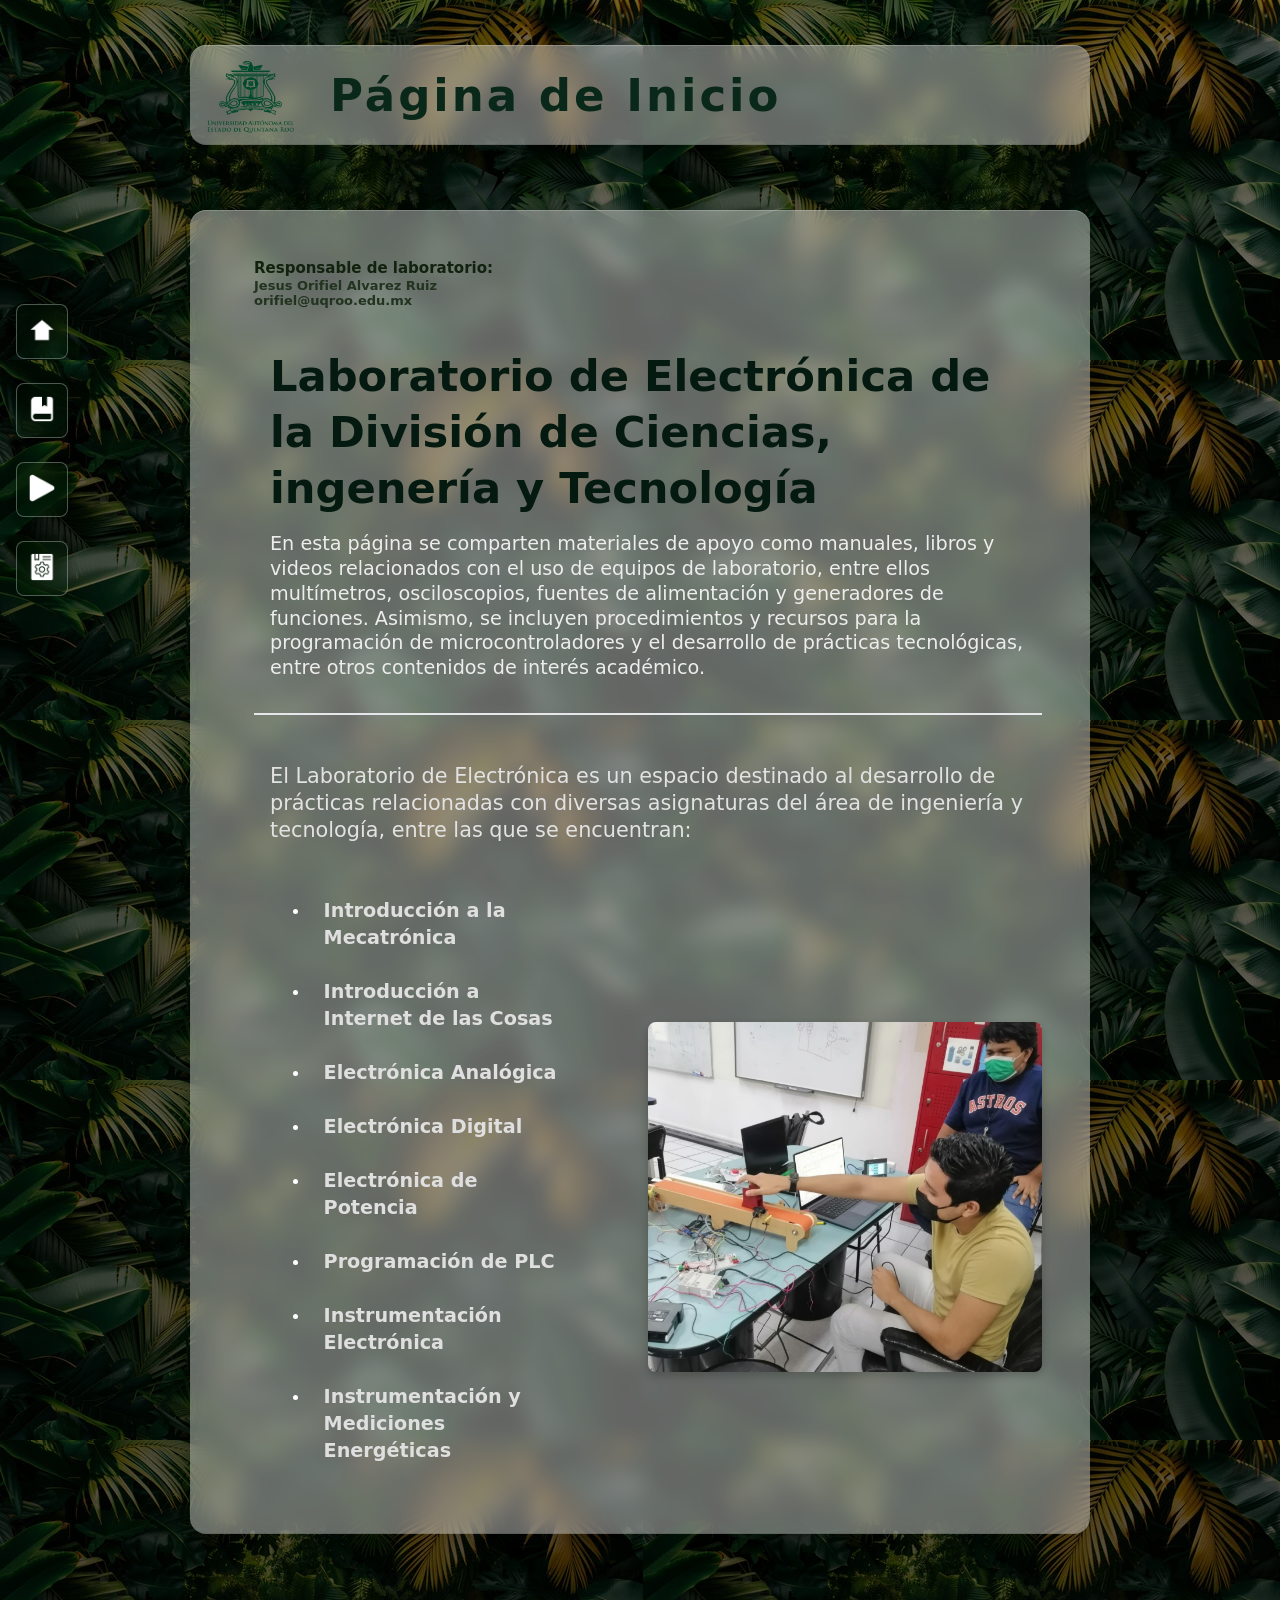
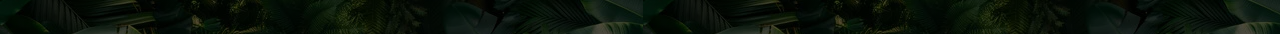
<file: index.html>
<!DOCTYPE html>
<html lang="es">
<head>
    <meta charset="UTF-8">
    <meta name="viewport" content="width=device-width, initial-scale=1.0">
    <title>Inicio | Lab. Electrónica UQROO</title>
    <link rel="icon" type="image/png" href="assets/uqrooGreen.png">
    <link rel="stylesheet" href="CSS/index.css">
    <link rel="stylesheet" href="CSS/share.css">
    <script src="JS/index.js"></script>
    <script src="JS/share.js"></script>

</head>


<header>
    <div class="inicio-header">
        <img src="assets/uqrooGreen.png" alt="Logo UQROO">
        <h1>Página de Inicio</h1>

    </div>
</header>

<body>
    <div id="sidebar-placeholder"></div>

   
    <div class="container">
        <div style="line-height: 20px; font-size: 15px; font-weight: 900; color: rgb(17, 34, 14);"><p>Responsable de laboratorio:</p></div>
        <p style="font-size: 13px; font-weight: 700; color: rgb(34, 51, 32);">Jesus Orifiel Alvarez Ruiz</p>
        <p style="font-size: 13px; font-weight: 700; color: rgb(34, 51, 32);">orifiel@uqroo.edu.mx</p>
        
    <div class="header">
        <h1>Laboratorio de Electrónica de la División de Ciencias, ingenería y Tecnología</h1>
        <h3>En esta página se comparten materiales de apoyo como manuales, libros y videos relacionados con el uso de equipos de laboratorio, entre ellos multímetros, osciloscopios, fuentes de alimentación y generadores de funciones.
Asimismo, se incluyen procedimientos y recursos para la programación de microcontroladores y el desarrollo de prácticas tecnológicas, entre otros contenidos de interés académico.</h3>
    </div>
    <div class="centered-text">
        <p>
El Laboratorio de Electrónica es un espacio destinado al desarrollo de prácticas relacionadas con diversas asignaturas del área de ingeniería y tecnología, entre las que se encuentran:</p>

    </div>
   
     <div class="row-container">

    <div class="information-form">

        <ul class="card">
            <li><h4>Introducción a la Mecatrónica</h4></li>
            <li><h4>Introducción a Internet de las Cosas</h4></li>
            <li><h4>Electrónica Analógica</h4></li>
            <li><h4>Electrónica Digital</h4></li>
            <li><h4>Electrónica de Potencia</h4></li>
            <li><h4>Programación de PLC</h4></li>
            <li><h4>Instrumentación Electrónica</h4></li>
            <li><h4>Instrumentación y Mediciones Energéticas</h4></li>
        </ul>

    </div>

    <div class="column-container" >
        <div class="slider">
            <div class="slide"><img src="assets/foto1.jpg" alt="Slide 1"></div>
            <div class="slide"><img src="assets/foto2.jpg" alt="Slide 2"></div>
            <div class="slide"><img src="assets/foto3.jpg" alt="Slide 3"></div>
            <div class="slide"><img src="assets/foto4.jpg" alt="Slide 4"></div>
            <div class="slide"><img src="assets/foto5.jpg" alt="Slide 5"></div>
            <div class="slide"><img src="assets/foto1.jpg" alt="Slide 1"></div>
        </div>
    </div>   

    </div>
    
    </div>
</div>
    
</body>

</html>
</file>
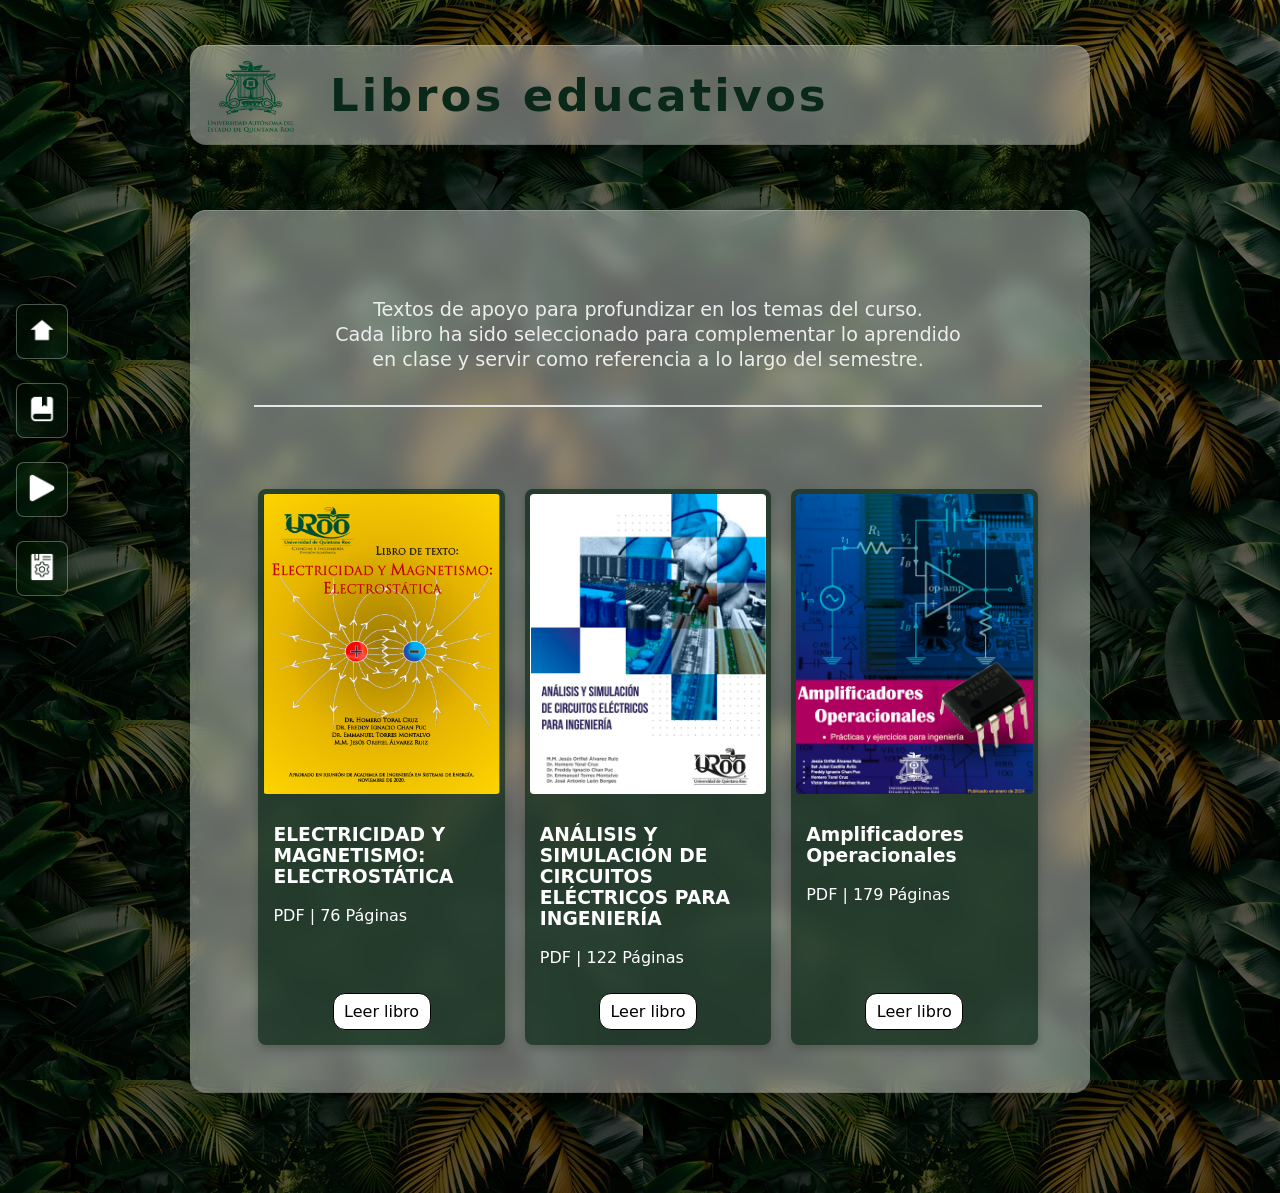
<file: HTML/books.html>
<!DOCTYPE html>
<html lang="es">
<head>
    <meta charset="UTF-8">
    <meta name="viewport" content="width=device-width, initial-scale=1.0">
    <title>Libros | Lab. Electrónica UQROO</title>
    <link rel="icon" type="image/png" href="../assets/uqrooGreen.png">
    <link rel="stylesheet" href="../CSS/share.css">
    <link rel="stylesheet" href="../CSS/books.css">
    <script src="../JS/share.js"></script>
</head>

<header>
    <div class="inicio-header">
        <img src="../assets/uqrooGreen.png" alt="Logo UQROO">
        <h1>Libros educativos</h1>

    </div>
</header>


<body>
  <div id="sidebar-placeholder"></div>
  <div class="container"> 
    <div class="header" style="text-align: center;">
        <h3>Textos de apoyo para profundizar en los temas del curso. <br> Cada libro ha sido seleccionado para complementar lo aprendido <br>en clase y servir como referencia a lo largo del semestre.</h3>
    </div>

   <section class="books-section">
    <div class="books-container">
        <div class="book-card">
            <div class="book-image-container">
                <img src="../assets/libro1.png" alt="Portada: Electrostática" style="width:200px ; height: 250px;">
            </div>
            <div class="book-content">
                <h3>ELECTRICIDAD Y MAGNETISMO:
                    ELECTROSTÁTICA</h3><br>
                    <span class="book-meta">
                        PDF | 76 Páginas
                    </span>
            </div>
            <div class="book-button">
                     <a href="../Books/electrostatica.pdf" target="_blank" >
                    Leer libro
                        
                    </a>
                </div>
        </div>

        <div class="book-card">
            <div class="book-image-container">
                <img src="../assets/libro2.png" alt="Portada: Análisis y Simulación de Circuitos Eléctricos" style="width:200px ; height: 250px;">
            </div>
            <div class="book-content">
                <h3>ANÁLISIS Y SIMULACIÓN DE CIRCUITOS ELÉCTRICOS PARA INGENIERÍA</h3><br>
                    <span class="book-meta">
                        PDF | 122 Páginas
                    </span>
            </div>
            <div class="book-button">
                     <a href="../Books/analisis-simulacion-circuitos-electricos.pdf" target="_blank" >
                    Leer libro
                        
                    </a>
                </div>
        </div>

        <div class="book-card">
            <div class="book-image-container">
                <img src="../assets/libro3.png" alt="Portada: Amplificadores Operacionales" style="width:200px ; height: 250px;">
            </div>
            <div class="book-content">
                <h3>Amplificadores Operacionales</h3><br>
                    <span class="book-meta">
                        PDF | 179 Páginas
                    </span>
                   
            </div>
                            <div class="book-button">
                     <a href="../Books/amplificadores-operacionales.pdf" target="_blank" >
                    Leer libro
                        
                    </a>
                </div>
        </div>
    </div>

    

   </section>
    
  </div>
 
</body>
</html>
</file>
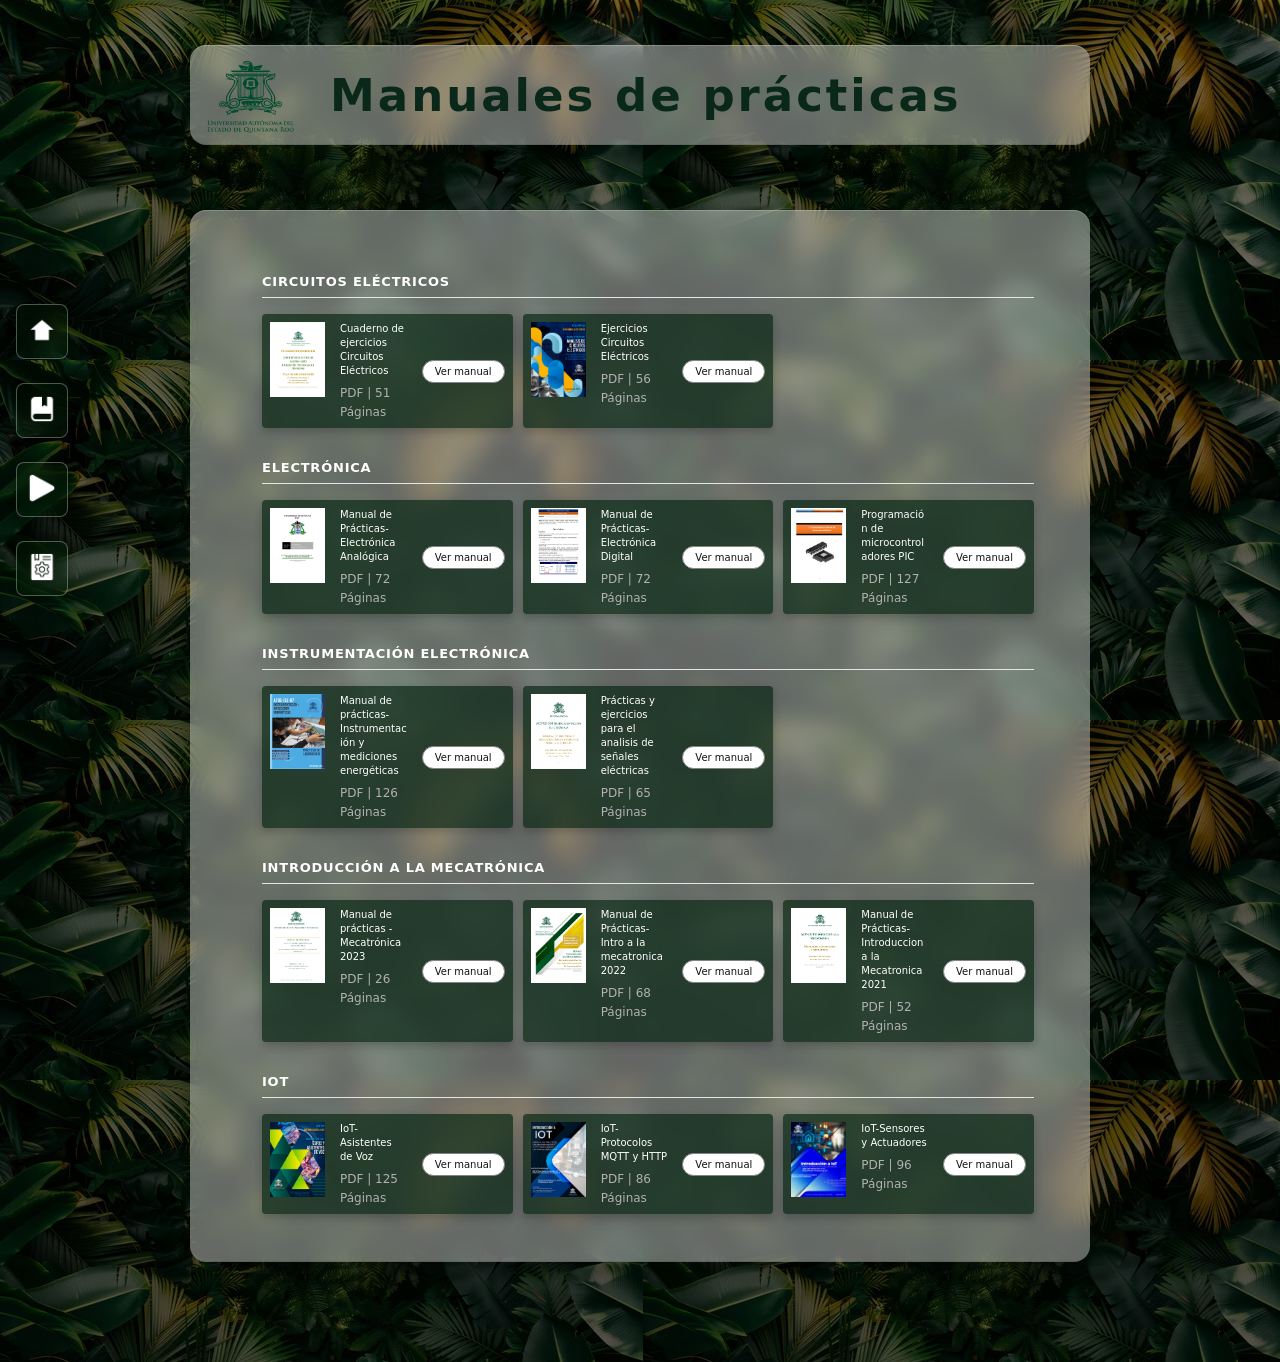
<file: HTML/manuals.html>
<!DOCTYPE html>
<html lang="es">
<head>
    <meta charset="UTF-8">
    <meta name="viewport" content="width=device-width, initial-scale=1.0">
    <title>Manuales | Lab. Electrónica UQROO</title>
    <link rel="icon" type="image/png" href="../assets/uqrooGreen.png">
    <link rel="stylesheet" href="../CSS/share.css">
    <link rel="stylesheet" href="../CSS/manuals.css">
    <script src="../JS/share.js"></script>
</head>
<header>
    <div class="inicio-header">
        <img src="../assets/uqrooGreen.png" alt="Logo UQROO">
        <h1>Manuales de prácticas</h1>

    </div>
</header>

<body>
    <div id="sidebar-placeholder"></div>
    <div class="m-container">


        <section class="manuals-section">
                <div class="manuals-container">


                    <div class="Circuitos-container">
                            <div><h2>Circuitos Eléctricos</h2></div>
                            <div class="cards-row">
                        <div class="manual-card">
                            <div class="book-image-container">
                                <img src="../assets/manual1.png" alt="Portada: Cuaderno de ejercicios Circuitos Eléctricos">
                            </div>
                            <div class="book-content">
                                <h4>Cuaderno de ejercicios Circuitos Eléctricos</h4>
                                    <span class="book-meta">
                                        PDF | 51 Páginas
                                    </span>
                            </div>
                                <div class="book-button">
                                    <a href="../Manuals/Circuitos-Electricos/cuaderno-ejercicios-circuitos-electricos.pdf" target="_blank" >
                                    Ver manual
                                    
                                    </a>
                                </div>
                        </div>


                                <div class="manual-card">
                                    <div class="book-image-container">
                                        <img src="../assets/manual2.png" alt="Portada: Ejercicios Circuitos Eléctricos">
                                    </div>
                                    <div class="book-content">
                                        <h4>Ejercicios Circuitos Eléctricos</h4>
                                            <span class="book-meta">
                                                PDF | 56 Páginas
                                            </span>
                                    </div>
                                    <div class="book-button">
                                        <a href="../Manuals/Circuitos-Electricos/ejercicios-circuitos-electricos.pdf" target="_blank" >
                                        Ver manual
                                        
                                        </a>
                                    </div>
                                </div>
                            </div>
                        </div>





                        <div class="Circuitos-container">
                            
                            <div><h2>Electrónica</h2></div>
                            <div class="cards-row">

                            <div class="manual-card">
                                <div class="book-image-container">
                                        <img src="../assets/manual3.png" alt="Portada: Electrónica Analógica">
                                    </div>
                                <div class="book-content">
                                    <h4>Manual de Prácticas- Electrónica Analógica</h4>
                                        <span class="book-meta">
                                            PDF | 72 Páginas
                                        </span>
                                </div>
                                    <div class="book-button">
                                        <a href="../Manuals/Electronica/manual-electronica-analogica.pdf" target="_blank" >
                                        Ver manual
                                        
                                        </a>
                                    </div>
                            </div>


                            <div class="manual-card">
                                <div class="book-image-container">
                                        <img src="../assets/manual4.png" alt="Portada: Electrónica Digital">
                                    </div>
                                <div class="book-content">
                                    <h4>Manual de Prácticas-Electrónica Digital</h4>
                                        <span class="book-meta">
                                            PDF | 72 Páginas
                                        </span>
                                </div>
                                <div class="book-button">
                                    <a href="../Manuals/Electronica/manual-electronica-digital.pdf" target="_blank" >
                                    Ver manual
                                    
                                    </a>
                                </div>
                            </div>


                            <div class="manual-card">
                                <div class="book-image-container">
                                        <img src="../assets/manual5.png" alt="Portada: Programación de microcontroladores PIC">
                                    </div>
                                <div class="book-content">
                                    <h4>Programación de microcontroladores PIC</h4>
                                        <span class="book-meta">
                                            PDF | 127 Páginas
                                        </span>
                                </div>
                                <div class="book-button">
                                    <a href="../Manuals/Electronica/programacion-microcontroladores-pic.pdf" target="_blank" >
                                    Ver manual
                                    
                                    </a>
                                </div>
                            </div>
                            </div>
                        </div>




                        <div class="Circuitos-container">
                            <div><h2>Instrumentación Electrónica</h2></div>
                            <div class="cards-row">
                            <div class="manual-card">
                                <div class="book-image-container">
                                        <img src="../assets/manual6.png" alt="Portada: Instrumentación y mediciones energéticas">
                                    </div>
                                <div class="book-content">
                                    <h4>Manual de prácticas-Instrumentación y mediciones energéticas</h4>
                                        <span class="book-meta">
                                            PDF | 126 Páginas
                                        </span>
                                </div>
                                    <div class="book-button">
                                        <a href="../Manuals/Instrumentacion-Electronica/manual-instrumentacion-mediciones-energeticas.pdf" target="_blank" >
                                        Ver manual
                                        
                                        </a>
                                    </div>
                            </div>


                            <div class="manual-card">
                                <div class="book-image-container">
                                        <img src="../assets/manual7.png" alt="Portada: Análisis de señales eléctricas">
                                    </div>
                                <div class="book-content">
                                    <h4>Prácticas y ejercicios para el analisis de señales eléctricas</h4>
                                        <span class="book-meta">
                                            PDF | 65 Páginas
                                        </span>
                                </div>
                                <div class="book-button">
                                    <a href="../Manuals/Instrumentacion-Electronica/practicas-analisis-senales-electricas.pdf" target="_blank" >
                                    Ver manual
                                    
                                    </a>
                                </div>
                            </div> 
                            </div>
                        </div>




                        <div class="Circuitos-container">
                            
                            <div><h2>Introducción a la mecatrónica </h2></div>
                            <div class="cards-row">

                            <div class="manual-card">
                                <div class="book-image-container">
                                        <img src="../assets/manual8.png" alt="Portada: Mecatrónica 2023">
                                    </div>
                                <div class="book-content">
                                    <h4>Manual de prácticas -Mecatrónica 2023</h4>
                                        <span class="book-meta">
                                            PDF | 26 Páginas
                                        </span>
                                </div>
                                    <div class="book-button">
                                        <a href="../Manuals/Introduccion-Mecatronica/manual-mecatronica-2023.pdf" target="_blank" >
                                        Ver manual
                                        
                                        </a>
                                    </div>
                            </div>


                            <div class="manual-card">
                                <div class="book-image-container">
                                        <img src="../assets/manual9.png" alt="Portada: Intro a la Mecatrónica 2022">
                                    </div>
                                <div class="book-content">
                                    <h4>Manual de Prácticas-Intro a la mecatronica 2022</h4>
                                        <span class="book-meta">
                                            PDF | 68 Páginas
                                        </span>
                                </div>
                                <div class="book-button">
                                    <a href="../Manuals/Introduccion-Mecatronica/manual-mecatronica-2022.pdf" target="_blank" >
                                    Ver manual
                                    
                                    </a>
                                </div>
                            </div>


                            <div class="manual-card">
                                <div class="book-image-container">
                                        <img src="../assets/manual10.png" alt="Portada: Introducción a la Mecatrónica 2021">
                                    </div>
                                <div class="book-content">
                                    <h4>Manual de Prácticas-Introduccion a la Mecatronica 2021</h4>
                                        <span class="book-meta">
                                            PDF | 52 Páginas
                                        </span>
                                </div>
                                <div class="book-button">
                                    <a href="../Manuals/Introduccion-Mecatronica/manual-mecatronica-2021.pdf" target="_blank" >
                                    Ver manual
                                    
                                    </a>
                                </div>
                            </div>
                            </div>
                        </div>






                        <div class="Circuitos-container">
                            <div><h2>IoT</h2></div>
                            <div class="cards-row">

                            <div class="manual-card">
                                <div class="book-image-container">
                                        <img src="../assets/manual11.png" alt="Portada: IoT - Asistentes de Voz">
                                    </div>
                                <div class="book-content">
                                    <h4>IoT-Asistentes de Voz</h4>
                                        <span class="book-meta">
                                            PDF | 125 Páginas
                                        </span>
                                </div>
                                    <div class="book-button">
                                        <a href="../Manuals/IoT/iot-asistentes-voz.pdf" target="_blank" >
                                        Ver manual
                                        
                                        </a>
                                    </div>
                            </div>


                            <div class="manual-card">
                                <div class="book-image-container">
                                        <img src="../assets/manual12.png" alt="Portada: IoT - Protocolos MQTT y HTTP">
                                    </div>
                                <div class="book-content">
                                    <h4>IoT-Protocolos MQTT y HTTP</h4>
                                        <span class="book-meta">
                                            PDF | 86 Páginas
                                        </span>
                                </div>
                                <div class="book-button">
                                    <a href="../Manuals/IoT/iot-protocolos-mqtt-http.pdf" target="_blank" >
                                    Ver manual
                                    
                                    </a>
                                </div>
                            </div>


                            <div class="manual-card">
                                <div class="book-image-container">
                                        <img src="../assets/manual13.png" alt="Portada: IoT - Sensores y Actuadores">
                                    </div>
                                <div class="book-content">
                                    <h4>IoT-Sensores y Actuadores</h4>
                                        <span class="book-meta">
                                            PDF | 96 Páginas
                                        </span>
                                </div>
                                <div class="book-button">
                                    <a href="../Manuals/IoT/iot-sensores-actuadores.pdf" target="_blank" >
                                    Ver manual
                                    
                                    </a>
                                </div>
                            </div>
                            </div>
                        </div>

                        
                </div>

        </section>
    </div>
    
</body>
</html>
</file>
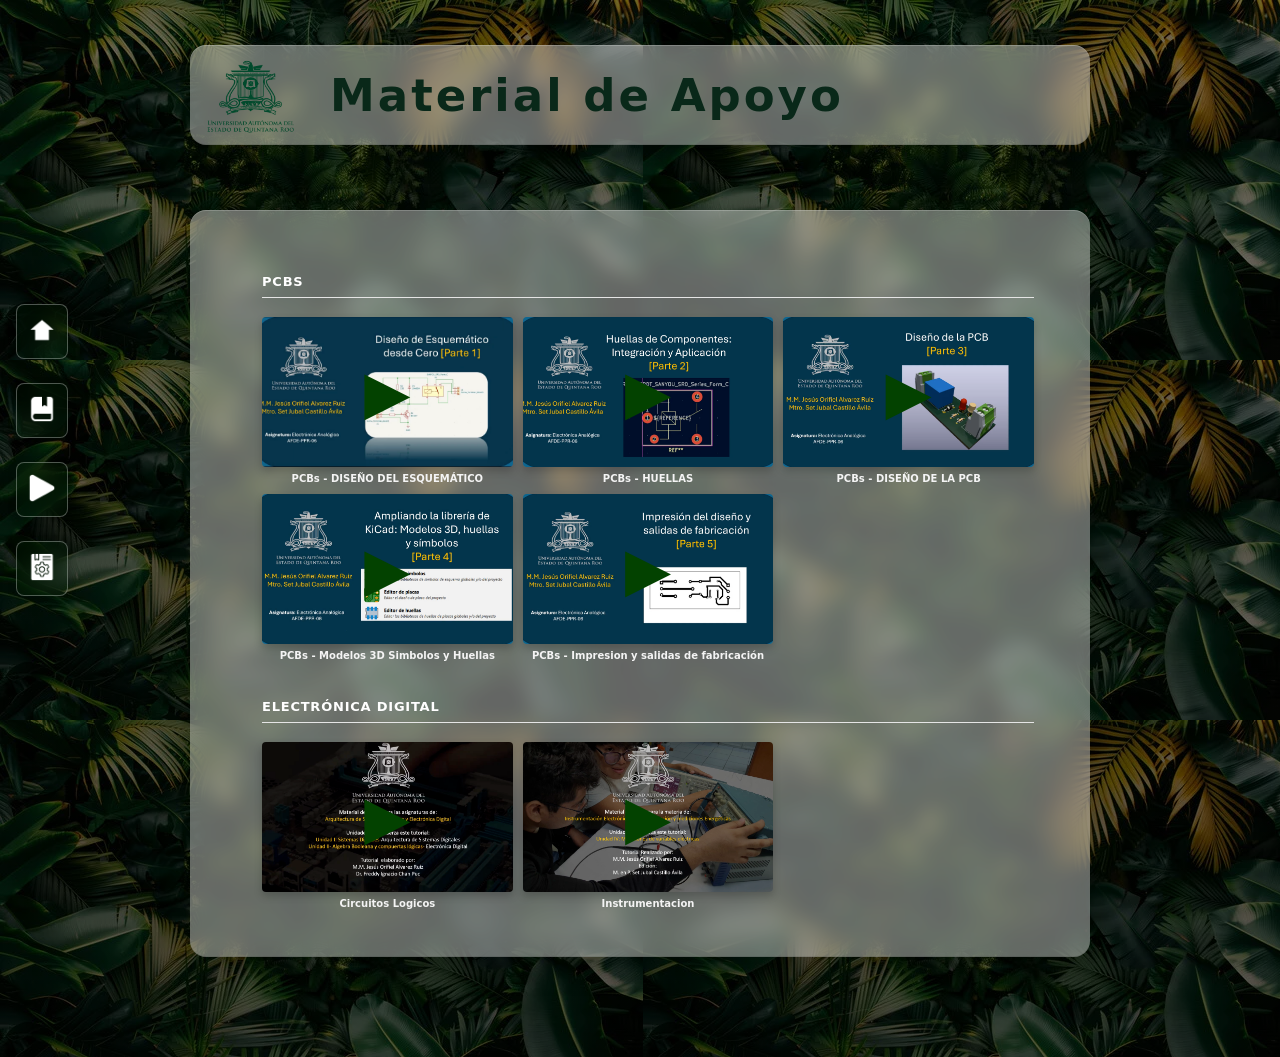
<file: HTML/videos.html>
<!DOCTYPE html>
<html lang="es">
<head>
    <meta charset="UTF-8">
    <meta name="viewport" content="width=device-width, initial-scale=1.0">
    <title>Videos | Lab. Electrónica UQROO</title>
    <link rel="icon" type="image/png" href="../assets/uqrooGreen.png">
    <link rel="stylesheet" href="../CSS/share.css">
    <link rel="stylesheet" href="../CSS/videos.css">
    <script src="../JS/share.js"></script>
</head>
 
<header>
    <div class="inicio-header">
        <img src="../assets/uqrooGreen.png" alt="Logo UQROO">
        <h1>Material de Apoyo</h1>

    </div>
</header>

<body>
<div id="sidebar-placeholder"></div>

<!-- Fullscreen video modal (used on mobile) -->
<div id="video-modal">
    <button id="modal-close" aria-label="Cerrar">✕</button>
    <div id="modal-video-wrapper"></div>
</div>
    <div class="container"> 

        <section class="video-section">

            <div class="video-container">
                <div class="Circuitos-container">
                    <div><h2>PCBs</h2></div>
                    <div class="video-row">
                        <div class="video-item">
                            <div class="video-card" id="video-card1" style="background: url('../assets/video1.png') center/cover; cursor: pointer;">
                            <div style="   font-size: 60px; color: rgb(3, 66, 0);">▶</div>
                            </div>
                            <div class="video-content">
                                    <h4>PCBs - DISEÑO DEL ESQUEMÁTICO</h4>
                            </div>
                        </div>

                        <div class="video-item">
                         <div class="video-card" id="video-card2" style="background: url('../assets/video2.png') center/cover; cursor: pointer;">
                        <div style="   font-size: 60px; color: rgb(3, 66, 0);">▶</div>
                        </div>
                        <div class="video-content">
                                <h4>PCBs - HUELLAS</h4>
                            </div> 
                        </div>
                        
                        <div class="video-item">
                             <div class="video-card" id="video-card3" style="background: url('../assets/video3.png') center/cover; cursor: pointer;">
                        <div style="   font-size: 60px; color: rgb(3, 66, 0);">▶</div>
                        </div>
                        <div class="video-content">
                                <h4>PCBs - DISEÑO DE LA PCB</h4>
                            </div> 
                            </div>

                            <div class="video-item">
                             <div class="video-card" id="video-card4" style="background: url('../assets/video4.png') center/cover; cursor: pointer;">
                        <div style="   font-size: 60px; color: rgb(3, 66, 0);">▶</div>
                        </div>
                        <div class="video-content">
                                <h4>PCBs - Modelos 3D Simbolos y Huellas</h4>
                            </div>
                            </div>

                            <div class="video-item">
                             <div class="video-card" id="video-card5" style="background: url('../assets/video5.png') center/cover; cursor: pointer;">
                        <div style="   font-size: 60px; color: rgb(3, 66, 0);">▶</div>
                        </div>
                        <div class="video-content">
                                <h4>PCBs - Impresion y salidas de fabricación</h4>
                            </div> 
                    </div>
                    </div>
                </div>   
                
                

                <div class="Circuitos-container">
                    <div><h2>Electrónica Digital</h2></div>
                    
                    <div class="video-row">
                        <div class="video-item">
                        <div class="video-card" id="video-card6" style="background: url('../assets/video6.png') center/cover; cursor: pointer;">
                        <div style="   font-size: 60px; color: rgb(3, 66, 0);">▶</div>
                        </div>
                        <div class="video-content">
                                <h4>Circuitos Logicos</h4>
                            </div> 
                            </div>
                            
                            <div class="video-item">
                         <div class="video-card" id="video-card7" style="background: url('../assets/video7.png') center/cover; cursor: pointer;">
                        <div style="   font-size: 60px; color: rgb(3, 66, 0);">▶</div>
                        </div>
                        <div class="video-content">
                                <h4>Instrumentacion</h4>
                            </div> 
                        </div>

                    </div>
                </div>  
            </div>
        </section>
    </div>
   

<script>
  const videos = {
    'video-card1': 'H2NI0dYXuAI',
    'video-card2': 'IQMWyzauaKk',
    'video-card3': 'K342zbjpcUc',
    'video-card4': 'ckutldm1tgc',
    'video-card5': 'R_g4x2HJoyc',
    'video-card6': 'WRk1DW9aBI8',
    'video-card7': '8OVHAQ5oXcQ',
  };

  function buildIframe(videoID, playsinline) {
    const ps = playsinline ? '&playsinline=1' : '';
    return `<iframe width="100%" height="100%"
      src="https://www.youtube.com/embed/${videoID}?autoplay=1${ps}"
      frameborder="0"
      allow="accelerometer; autoplay; clipboard-write; encrypted-media; gyroscope; picture-in-picture; fullscreen"
      allowfullscreen
      webkit-allowfullscreen
      mozallowfullscreen></iframe>`;
  }

  const modal = document.getElementById('video-modal');
  const modalWrapper = document.getElementById('modal-video-wrapper');
  const modalClose = document.getElementById('modal-close');

  function closeModal() {
    modal.classList.remove('active');
    modalWrapper.innerHTML = '';
  }

  modalClose.addEventListener('click', closeModal);
  modal.addEventListener('click', function(e) {
    if (e.target === modal) closeModal();
  });

  Object.entries(videos).forEach(([id, videoID]) => {
    document.getElementById(id).addEventListener('click', function() {
      if (window.innerWidth <= 768) {
        modalWrapper.innerHTML = buildIframe(videoID, false);
        modal.classList.add('active');
      } else {
        this.innerHTML = buildIframe(videoID, true);
      }
    });
  });
</script>
</body>
</html>
</file>
<file: CSS/index.css>
.information-form {
        
        display: flex;
        flex-direction: column;
        gap: 0.6rem;
        flex: 1;
    }

    .centered-text{
    margin-left: auto;
    margin-right: auto;
    padding: 1rem 1rem 2rem 1rem;
    flex: 1;
    max-width: 1100px;

    }
   
    .centered-text p{
        
         font-size: 1.3rem;
        font-weight: 400;
        text-align: start;
        color:  #e2e2e2;
        line-height: 1.3;
    }

    .column-container {
        position: relative;
        overflow: hidden;
        flex-shrink: 0;
        width: 50%;
        border-radius: 0.5rem;
        align-self: center;
        margin-top: 2rem;
        box-shadow: 0 4px 8px 0 rgba(0,0,0,0.2);
    }



    .slider {
    display: flex;
    transition: transform 0.8s ease-in-out;
    }

    .slide {
        
        min-width: 100%;
        flex-shrink: 0;
        width: 0;

    }

     

    .slide img {
        width: 100%;
        
        height: 350px;
        object-fit: cover;
        object-position: center;
        display: block;
    }


    
        .card {
            padding: 0.5rem 1rem;
            list-style-type: disc;
            margin-left: 40px;
        }
        .card li{
           color: white;
        }

        

        .card h4 {
            font-size: 1.2rem;
            font-weight: 600;
            color: #dfdfdf;
            
            line-height: 1.4;
            padding: 0.85rem ;
            
        }



        /* ── Photo strip ── */
        .row-container {
            display: flex;
            gap: clamp(1rem, 4vw, 5.75rem);
            flex-wrap: wrap;
        }
</file>
<file: CSS/share.css>
*{
        margin: 0;
        padding: 0;
    }

    body{
  background: linear-gradient(rgba(0, 0, 0, 0.562), rgba(0, 0, 0, 0.662)),
              url('../assets/background.png');
    background-blend-mode: darken;
    display: flex;
    justify-content: center;
    min-height: 100vh;
    font-family: 'Inter', system-ui, -apple-system, sans-serif;
    }

    header{
        width: 100%;
        position:absolute;

    }

    .inicio-header{
        color: #092819;

        max-width: 900px;
        width: calc(100% - 2rem);
        margin-top: clamp(0.5rem, 5vh, 70px);
        margin-left: auto;
        margin-right: auto;
        justify-content: start;
        display: flex;
        align-items: center;

         background: rgba(255, 255, 255, 0.389);
           backdrop-filter: blur(10px);
  -webkit-backdrop-filter: blur(10px); /* Safari support */

  /* The glassy box-shadow layering */
  box-shadow:
    /* Outer shadow for depth */
    0 8px 32px rgba(0, 0, 0, 0.2),
    /* Inner top-left highlight (light reflection) */
    inset 0 1px 0 rgba(255, 255, 255, 0.2),
    /* Inner bottom-right shadow (inner depth) */
    inset 0 -1px 0 rgba(0, 0, 0, 0.1);


  border-radius: 16px;
    }

    .inicio-header h1{
        margin-top: 0;
        font-size: clamp(1.2rem, 4vw, 45px);
        margin-left: 30px;
        letter-spacing: clamp(1px, 0.5vw, 3px);
    }

    

    header img{
        width: clamp(55px, 8vw, 100px);
        height: clamp(55px, 8vw, 100px);
        margin-left: 10px;
        flex-shrink: 0;
    }
 

 .header {
        text-align: start;
        padding: 2.5rem 1rem 2rem;
        border-bottom: 2px solid #e5e7eb;
        margin-bottom: 2rem;
    }

    .header h1 {
        font-size: 2.7rem;
        font-weight: 700;
      color: #04190f;
        margin-bottom: 0.95rem;
        line-height: 1.3;
    }

    .header h3 {
        font-size: 1.2rem;
        font-weight: 400;
        color: #ededed;
        margin: 0 auto;
        line-height: 1.3;
    }

.container {
    margin-left: auto;
    margin-right: auto;
    padding: 3rem 3rem 3rem 4rem;
    flex: 1;
    max-width: 900px;
    width: 100%;
    box-sizing: border-box;
    background: rgba(255, 255, 255, 0.389);
           backdrop-filter: blur(10px);
  -webkit-backdrop-filter: blur(10px); /* Safari support */

  /* The glassy box-shadow layering */
  box-shadow:
    /* Outer shadow for depth */
    0 8px 32px rgba(0, 0, 0, 0.2),
    /* Inner top-left highlight (light reflection) */
    inset 0 1px 0 rgba(255, 255, 255, 0.2),
    /* Inner bottom-right shadow (inner depth) */
    inset 0 -1px 0 rgba(0, 0, 0, 0.1);

    margin-top: 210px;
    height: auto;
    min-height: 400px;
    margin-bottom: 100px;
    border-radius: 16px;


    }



   .side-bar {
        position: fixed;
        top: 50%;
        left: 1rem;
        transform: translateY(-50%);
        display: flex;
        flex-direction: column;
        gap: 0.5rem;
        z-index: 100;
    }

    .side-bar ul {
        list-style: none;
        display: flex;
        flex-direction: column;
        gap: 1.5rem;

    }

    .side-bar li {
        display: block;


    }

    .side-bar a {
        display: flex;
        
        justify-content: center;
        padding: 10px;
        background: #178129;
        background: rgba(0, 72, 18, 0.1);
        backdrop-filter: blur(10px);
        -webkit-backdrop-filter: blur(10px); /* Safari support */
        border: 1px solid rgba(255, 255, 255, 0.3);
        box-shadow: 
            0 4px 30px rgba(0, 0, 0, 0.1), /* Outer drop shadow */
            inset 0 0 0 1px rgba(255, 255, 255, 0.1); /* Inner light edge */
        color: #fff;
        text-decoration: none;
        border-radius: 0.5rem;
        font-size: 0.875rem;
        font-weight: 500;
        box-shadow: 0 2px 8px rgba(0,0,0,0.18);
        transition: 0.2s ease, transform 0.15s ease;
        white-space: nowrap;
        text-align: center;
    }

   

    .side-bar a:hover {
        
    transform: translateY(-2px);
 
    color: rgb(255, 255, 255);

    }

    .image-container {
    position: relative;
    display: inline-block;
}

    .image-container img{
        filter: brightness(0) invert(1);  
    }


.overlay {
margin-top: 19px;
  position: absolute;
  top: 0; left: 0; width: 100%; height: 100%;
  color: rgb(255, 255, 255);
  display: flex;
  justify-content: center;
  align-items: center;
  opacity: 0;
  font-weight: 800;
  transition: opacity 0.3s ease;
}
.image-container:hover .overlay {
  opacity: 1;

}

      
    /* Tablet */
    @media (max-width: 1024px) {
        .row-container {
            gap: 2rem;
        }

        .column-container {
            width: 45%;
        }

        .header h1 {
            font-size: 2.5rem;
        }

        .header h3 {
            font-size: 1.4rem;
        }
    }

    /* Mobile */
    @media (max-width: 768px) {
        .inicio-header {
            width: 100%;
        }
        .row-container {
            flex-direction: column;
        }

        .column-container {
            width: 100%;
            transform: none;
            margin-top: 1rem;
        }

        .container {
            margin-left: auto;
            margin-right: auto;
            margin-top: 120px;
            padding: 1.25rem 1rem 5rem;
        }

        .side-bar {
            top: auto;
            bottom: 1rem;
            left: 50%;
            transform: translateX(-50%);
            flex-direction: row;
        }

        .side-bar ul {
            flex-direction: row;
            gap: 1rem;
        }

        .header h1 {
            font-size: 1.6rem;
        }

        .header h3 {
            font-size: 1rem;
        }

        .slide img {
            height: 220px;
        }
    }

    /* Small mobile */
    @media (max-width: 480px) {
        .container {
            margin-top: 100px;
            padding: 1rem 0.75rem 5rem;
            border-radius: 10px;
        }

        .header h1 {
            font-size: 1.3rem;
        }

        .header h3 {
            font-size: 0.9rem;
        }

        .side-bar a {
            padding: 8px;
        }

        .side-bar a img {
            width: 22px !important;
            height: 22px !important;
        }
    }
</file>
<file: CSS/books.css>
.books-section{
    padding-top: 50px;
}

.books-container {
    display: flex;
    justify-content: center;
    gap: 20px;
    flex-wrap: wrap;
    align-items: stretch;
}

.book-card {
    background: #062513ad;
  box-shadow: 0 4px 8px 0 rgba(0,0,0,0.2);
  transition: 0.3s;
  width: clamp(150px, 30%, 250px);
  height: auto;
  display: flex;
  flex-direction: column;
  padding: 5px;
  border-radius: 8px;
}

.book-card:hover{
    box-shadow: 0 8px 16px 0 rgba(0,0,0,0.2);
}


.book-image-container {
    display: flex;
    justify-content: center;
    overflow: hidden;
    
}

.book-image-container img {
    width: 100% !important;
    height: auto !important;
    max-height: 300px;
    object-fit: cover;
    border-radius: 4px;
}

.book-content {
    color: white;
    margin-top: 20px;
    padding: 10px;
    flex: 1;
}

.book-button{
    display: flex;
    margin: 16px auto 10px;
    background-color: rgb(255, 255, 255);
    border: 1px solid rgb(0, 0, 0);
    padding: 8px;
    width: 80px;
    justify-content: center;
    border-radius: 12px;
    transition: 0.3s ease;
}

.book-button a{
   
    text-decoration-line: none;
    color: black;
   
}

.book-button:hover{
    box-shadow: 0 8px 16px 0 rgba(0,0,0,0.2);
}

@media (max-width: 600px) {
    .books-container {
        flex-direction: column;
        align-items: center;
    }

    .book-card {
        width: 100%;
        max-width: 340px;
    }
}
</file>
<file: CSS/manuals.css>
.book-image-container {
    flex-shrink: 0;
    width: 55px;
    height: 75px;
}

.book-image-container img {
    width: 100%;
    height: 100%;
    object-fit: cover;
    display: block;   /* removes the small inline gap under the image */
    position: static; /* remove the relative, it's not needed here */
}

.m-container {
    margin-left: auto;
    margin-right: auto;
    padding: 3rem 3rem 3rem 4rem;
    flex: 1;
    max-width: 900px;
    width: 100%;
    box-sizing: border-box;
    background: rgba(255, 255, 255, 0.389);
  backdrop-filter: blur(10px);
  -webkit-backdrop-filter: blur(10px); /* Safari support */

  /* The glassy box-shadow layering */
  box-shadow:
    /* Outer shadow for depth */
    0 8px 32px rgba(0, 0, 0, 0.2),
    /* Inner top-left highlight (light reflection) */
    inset 0 1px 0 rgba(255, 255, 255, 0.2),
    /* Inner bottom-right shadow (inner depth) */
    inset 0 -1px 0 rgba(0, 0, 0, 0.1);

    margin-top: 210px;
    height: auto;
    min-height: 400px;
    margin-bottom: 100px;
    border-radius: 16px;


    }

    @media (max-width: 768px) {
        .m-container {
            margin-top: 120px;
            padding: 1.25rem 1rem 5rem;
        }

        .cards-row {
            grid-template-columns: repeat(auto-fill, minmax(160px, 1fr));
        }
    }

    @media (max-width: 480px) {
        .m-container {
            margin-top: 100px;
            padding: 1rem 0.75rem 5rem;
            border-radius: 10px;
        }

        .cards-row {
            grid-template-columns: 1fr;
        }

        .manual-card {
            flex-direction: row;
            align-items: center;
        }
    }

.manuals-section {
    padding-top: 16px;
}

.manuals-container {
    display: flex;
    flex-direction: column;
    gap: 32px;
    padding: 0 8px;
}

.Circuitos-container {
    display: flex;
    flex-direction: column;
    gap: 12px;
}

.Circuitos-container h2 {
    font-size: 13px;
    font-weight: 600;
    color: #ffffff;
    text-transform: uppercase;
    letter-spacing: 0.06em;
    margin: 0 0 4px;
    padding-bottom: 8px;
    border-bottom: 1px solid #e5e5e5;
}

.cards-row {
    display: grid;
    grid-template-columns: repeat(auto-fill, minmax(220px, 1fr));
    gap: 10px;
}

.manual-card {
    justify-content: flex-start;
    background: #062513ad;
    border-radius: 4px;
    padding: 8px;
    display: flex;
    box-shadow: 0 4px 8px 0 rgba(0,0,0,0.2);
    gap: 15px;
    transition: border-color 0.2s, box-shadow 0.2s;
    flex-direction: row;
    align-items: stretch;
    overflow: hidden;
}

.manual-card:hover {

     box-shadow: 0 8px 16px 0 rgba(0,0,0,0.2);
}

.book-content {
    flex: 1;
    min-width: 0;
}

.book-content h4 {
    font-size: 10px;
    font-weight: 500;
    color: #ffffff;
    margin: 0 0 4px;
    line-height: 1.4;
    overflow-wrap: break-word;
    word-break: break-word;
}

.book-meta {
    font-size: 12px;
    color: #b1b1b1;
}

.book-button {
    display: inline-flex;
    align-items: center;
    gap: 2px;
    align-self: center;
    flex-shrink: 0;
    margin-left: auto;
    background-color: #ffffff;
    border: 1px solid #838383;
    border-radius: 12px;
    padding: 5px 12px;
    font-size: 10px;
    transition: 0.3s ease;
}

.book-button a {
    text-decoration: none;
    white-space: nowrap;
    color: #111;
    font-size: 10px;
}

.book-button:hover{
    box-shadow: 0 8px 16px 0 rgba(0,0,0,0.2);
}
</file>
<file: CSS/videos.css>
.video-section {
    padding-top: 16px;
}

.video-container {
    display: flex;
    flex-direction: column;
    gap: 38px;
    padding: 0 8px;


}

.Circuitos-container {
    display: flex;
    flex-direction: column;
    gap: 15px;

}

.Circuitos-container h2 {
    font-size: 13px;
    font-weight: 600;
    color: #ffffff;
    text-transform: uppercase;
    letter-spacing: 0.06em;
    margin: 0 0 4px;
    padding-bottom: 8px;
    border-bottom: 0.5px solid #e5e5e5;
}

.video-row {
    display: grid;
    grid-template-columns: repeat(auto-fill, minmax(220px, 1fr));
    gap: 10px;
}

@media (max-width: 768px) {
    .video-row {
        grid-template-columns: repeat(auto-fill, minmax(200px, 1fr));
        gap: 10px;
    }

    .video-card {
        height: 160px;
    }

    .video-content h4 {
        font-size: 10px;
    }
}

@media (max-width: 480px) {
    .video-row {
        grid-template-columns: 1fr;
        gap: 10px;
    }

    .video-card {
        height: 190px;
    }

    .video-card div[style*="font-size: 60px"] {
        font-size: 48px !important;
    }

    .video-content h4 {
        font-size: 10px;
    }
}

.video-item {
    display: flex;
    flex-direction: column;
    gap: 6px;
}

.video-card {
    width: 100%;        /* let the grid control the width */
    height: 150px;
    border-radius: 4px;
    display: flex;
    align-items: center;
    justify-content: center;   /* center the play button */
    box-shadow: 0 4px 8px 0 rgba(0,0,0,0.2);
    transition: border-color 0.2s, box-shadow 0.2s;
    cursor: pointer;
}

.video-card:hover {

     box-shadow: 0 8px 16px 0 rgba(0,0,0,0.2);
}

.video-content h4 {
    text-align: center;
    display: flex;
    color: rgb(244, 244, 244);
    justify-content: center;
    flex: 1;
    font-size: 10px;
}

/* Mobile fullscreen video modal */
#video-modal {
    display: none;
    position: fixed;
    inset: 0;
    background: rgba(0, 0, 0, 0.95);
    z-index: 9999;
    flex-direction: column;
    align-items: center;
    justify-content: center;
    padding: 16px;
    box-sizing: border-box;
}

#video-modal.active {
    display: flex;
}

#modal-video-wrapper {
    width: 100%;
    max-width: 640px;
    aspect-ratio: 16 / 9;
}

#modal-close {
    position: absolute;
    top: 12px;
    right: 16px;
    background: none;
    border: none;
    color: #fff;
    font-size: 28px;
    cursor: pointer;
    line-height: 1;
    padding: 4px 8px;
}
</file>
